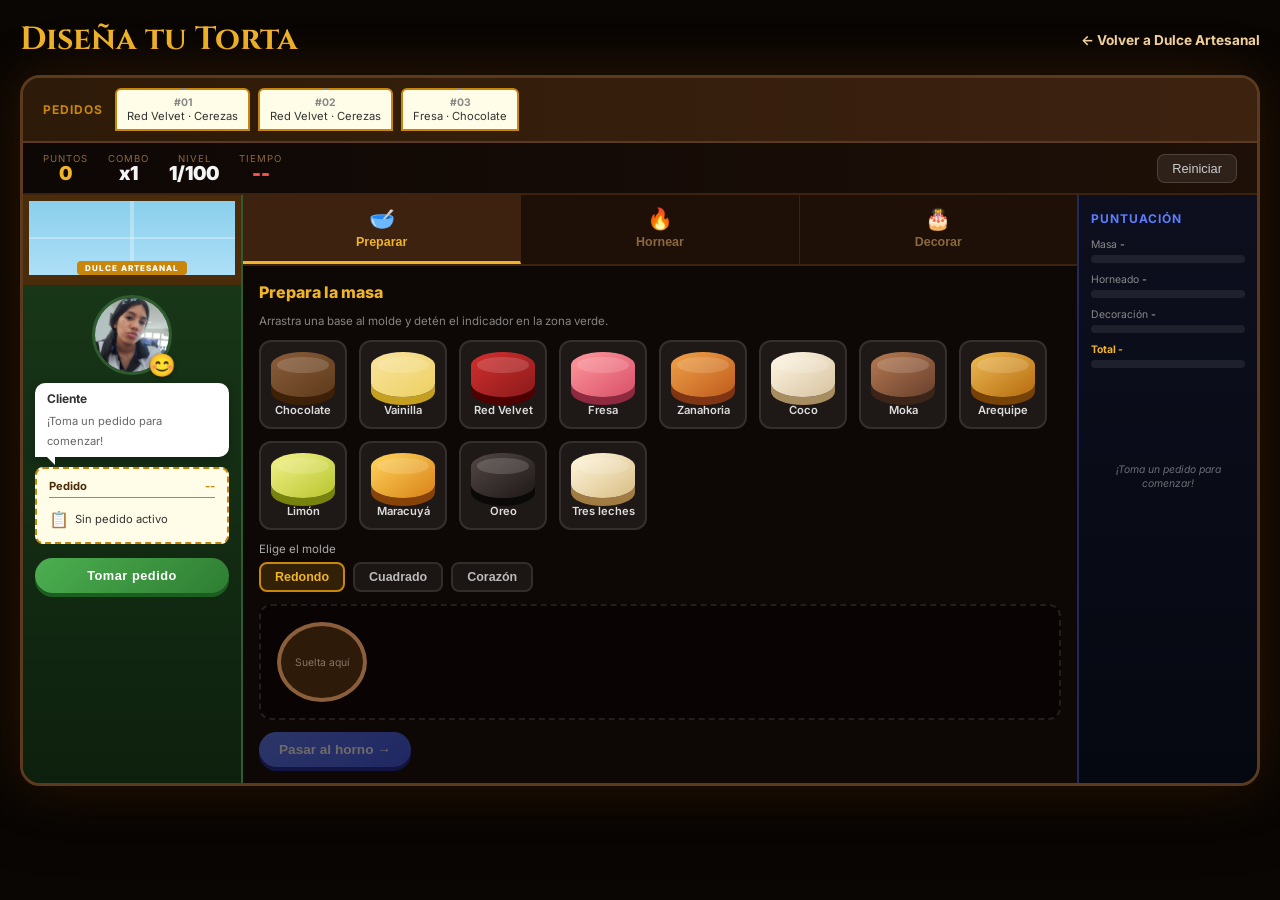
<file: juego.html>
<!DOCTYPE html>
<html lang="es">
<head>
    <meta charset="UTF-8">
    <meta name="viewport" content="width=device-width, initial-scale=1.0">
    <title>Diseña tu Torta | Dulce</title>
    <meta name="description" content="Prepara y decora una torta en el juego de Dulce Artesanal.">
    <link rel="icon" href="favicon.ico">
    <link rel="preconnect" href="https://fonts.googleapis.com">
    <link rel="preconnect" href="https://fonts.gstatic.com" crossorigin>
    <link href="https://fonts.googleapis.com/css2?family=Cinzel:wght@600;700&family=Inter:wght@400;600;700;800&display=swap" rel="stylesheet">
    <link rel="stylesheet" href="assets/css/papas_game.css">
    <link rel="stylesheet" href="assets/css/game-graphics.css">
    <style>
        :root { color-scheme: dark; }
        * { box-sizing: border-box; }
        html, body { margin: 0; min-height: 100%; background: #090604; }
        body { padding: 18px; color: #fff; font-family: Inter, sans-serif; }
        .game-shell { width: min(1240px, 100%); margin: 0 auto; }
        .game-topbar { display: flex; align-items: center; justify-content: space-between; gap: 16px; margin: 0 auto 14px; }
        .game-topbar h1 { margin: 0; color: #f0b429; font: 700 clamp(1.2rem, 3vw, 2rem) Cinzel, serif; }
        .game-back { color: #f5d6a0; text-decoration: none; font-size: .85rem; font-weight: 700; }
        .game-back:hover { color: #fff; }
        .pb-result-overlay[hidden] { display: none; }
        @media (max-width: 600px) { body { padding: 8px; } .game-topbar { align-items: flex-start; flex-direction: column; gap: 5px; } }
    </style>
</head>
<body>
    <main class="game-shell">
        <header class="game-topbar">
            <h1>Diseña tu Torta</h1>
            <a class="game-back" href="index.html">&larr; Volver a Dulce Artesanal</a>
        </header>

        <section id="pb-game-wrapper" class="pb-game-wrapper" aria-label="Juego de preparar tortas">
            <div class="pb-ticket-line">
                <span class="pb-ticket-line-label">Pedidos</span>
                <div id="pb-ticket-slots" class="pb-ticket-slots"></div>
            </div>

            <div class="pb-hud">
                <div class="pb-hud-item"><span class="pb-hud-label">Puntos</span><strong id="pb-score" class="pb-hud-value gold">0</strong></div>
                <div class="pb-hud-item"><span class="pb-hud-label">Combo</span><strong id="pb-combo" class="pb-hud-value">x1</strong></div>
                <div class="pb-hud-item"><span class="pb-hud-label">Nivel</span><strong id="pb-level" class="pb-hud-value">1</strong></div>
                <div class="pb-hud-item"><span class="pb-hud-label">Tiempo</span><strong id="pb-timer" class="pb-hud-value red">--</strong></div>
                <button id="pb-reset-btn" class="pb-hud-btn" type="button">Reiniciar</button>
            </div>

            <div class="pb-main-layout">
                <aside class="pb-customer-panel">
                    <div class="pb-bakery-window"><div class="pb-window-pane"></div><span class="pb-window-sign">DULCE ARTESANAL</span></div>
                    <div class="pb-customer-area">
                        <div class="pb-customer-avatar"><img id="pb-customer-img" src="assets/images/sofia_abril.jpeg" alt="Cliente"><span id="pb-customer-emotion" class="pb-customer-emotion">😊</span></div>
                        <div class="pb-speech-bubble"><strong id="pb-customer-name">Cliente</strong><span id="pb-customer-msg">¡Toma un pedido para comenzar!</span></div>
                    </div>
                    <div id="pb-order-card" class="pb-order-card">
                        <div class="pb-order-card-header"><span>Pedido</span><span id="pb-order-number" class="pb-order-number">--</span></div>
                        <div id="pb-order-requirements" class="pb-order-requirements"><div class="req-row"><span class="req-icon">📋</span> Sin pedido activo</div></div>
                    </div>
                    <button id="pb-take-order-btn" class="pb-take-order-btn" type="button">Tomar pedido</button>
                </aside>

                <section class="pb-station-area">
                    <nav class="pb-station-tabs" aria-label="Estaciones">
                        <button class="pb-station-tab active" type="button" data-tab="build"><span class="pb-tab-icon">🥣</span>Preparar</button>
                        <button class="pb-station-tab" type="button" data-tab="bake"><span class="pb-tab-icon">🔥</span>Hornear</button>
                        <button class="pb-station-tab" type="button" data-tab="top"><span class="pb-tab-icon">🎂</span>Decorar</button>
                    </nav>

                    <div class="pb-station" data-station="build">
                        <div class="pb-station-content">
                            <h2 class="pb-station-title">Prepara la masa</h2>
                            <p class="pb-station-hint">Arrastra una base al molde y detén el indicador en la zona verde.</p>
                            <div class="pb-ingredient-shelf">
                                <div class="pb-ingredient" draggable="true" data-value="Chocolate"><div class="pb-ing-visual cake-choco"></div><span>Chocolate</span></div>
                                <div class="pb-ingredient" draggable="true" data-value="Vainilla"><div class="pb-ing-visual cake-vainilla"></div><span>Vainilla</span></div>
                                <div class="pb-ingredient" draggable="true" data-value="Red Velvet"><div class="pb-ing-visual cake-redvelvet"></div><span>Red Velvet</span></div>
                                <div class="pb-ingredient" draggable="true" data-value="Fresa"><div class="pb-ing-visual cake-fresa"></div><span>Fresa</span></div>
                                <div class="pb-ingredient" draggable="true" data-value="Zanahoria"><div class="pb-ing-visual cake-zanahoria"></div><span>Zanahoria</span></div>
                                <div class="pb-ingredient" draggable="true" data-value="Coco"><div class="pb-ing-visual cake-coco"></div><span>Coco</span></div>
                                <div class="pb-ingredient" draggable="true" data-value="Moka"><div class="pb-ing-visual cake-moka"></div><span>Moka</span></div>
                                <div class="pb-ingredient" draggable="true" data-value="Arequipe"><div class="pb-ing-visual cake-arequipe"></div><span>Arequipe</span></div>
                                <div class="pb-ingredient" draggable="true" data-value="Limón"><div class="pb-ing-visual cake-limon"></div><span>Limón</span></div>
                                <div class="pb-ingredient" draggable="true" data-value="Maracuyá"><div class="pb-ing-visual cake-maracuya"></div><span>Maracuyá</span></div>
                                <div class="pb-ingredient" draggable="true" data-value="Oreo"><div class="pb-ing-visual cake-oreo"></div><span>Oreo</span></div>
                                <div class="pb-ingredient" draggable="true" data-value="Tres Leches"><div class="pb-ing-visual cake-tres-leches"></div><span>Tres leches</span></div>
                            </div>
                            <div class="pb-mold-area"><p class="pb-mold-label">Elige el molde</p><div class="pb-mold-btns"><button class="pb-mold-btn selected" type="button" data-mold="Redondo">Redondo</button><button class="pb-mold-btn" type="button" data-mold="Cuadrado">Cuadrado</button><button class="pb-mold-btn" type="button" data-mold="Corazon">Corazón</button></div></div>
                            <div id="pb-pour-zone" class="pb-pour-zone">
                                <div id="pb-mold-visual" class="pb-mold-visual"><div id="pb-mold-fill" class="pb-mold-fill"></div><span id="pb-mold-drop-hint" class="pb-mold-drop-hint">Suelta aquí</span></div>
                                <div id="pb-pour-controls" class="pb-pour-controls" style="display:none"><p>Detén el indicador en verde</p><div class="pb-pour-slider-track"><span class="pb-pour-green-zone"></span><span id="pb-pour-indicator" class="pb-pour-indicator"></span></div><button id="pb-pour-stop-btn" class="pb-action-btn" type="button">Detener</button></div>
                            </div>
                            <button id="pb-to-bake-btn" class="pb-next-station-btn" type="button" disabled>Pasar al horno &rarr;</button>
                        </div>
                    </div>

                    <div class="pb-station" data-station="bake" hidden>
                        <div class="pb-station-content">
                            <h2 class="pb-station-title">Hornea tu torta</h2>
                            <p class="pb-station-hint">Arrastra la masa al horno y retírala cuando la aguja esté en la zona perfecta.</p>
                            <div class="pb-raw-cake-area"><div id="pb-raw-cake" class="pb-raw-cake" draggable="true"><div id="pb-raw-cake-visual" class="pb-cake-3d"></div><span>Arrastra al horno</span></div><div id="pb-oven-dropzone" class="pb-oven-dropzone"><span class="pb-oven-label">Horno Dulce</span><div class="pb-oven-body"><span class="pb-oven-brand">DULCE</span><div class="pb-oven-handle"></div><div class="pb-oven-window-frame"><div id="pb-oven-glass" class="pb-oven-glass"><div class="pb-oven-spark spark-one"></div><div class="pb-oven-spark spark-two"></div><div id="pb-oven-heat" class="pb-oven-heat"></div><div id="pb-oven-cake-inside" class="pb-oven-cake-inside" style="display:none"></div></div></div><div class="pb-oven-controls"><span class="pb-oven-knob"></span><span class="pb-oven-knob"></span><span class="pb-oven-light"></span></div></div></div></div>
                            <div id="pb-bake-meter-area" class="pb-bake-meter-area" style="display:none"><div class="pb-bake-labels"><span class="pb-bake-lbl bad">Cruda</span><span class="pb-bake-lbl ok">Casi lista</span><span class="pb-bake-lbl perfect">Perfecta</span><span class="pb-bake-lbl bad">Quemada</span></div><div class="pb-bake-meter-track"><span class="pb-bake-zone bad-zone"></span><span class="pb-bake-zone ok-zone"></span><span class="pb-bake-zone perfect-zone"></span><span class="pb-bake-zone ok-zone"></span><span class="pb-bake-zone bad-zone"></span><span id="pb-bake-needle" class="pb-bake-needle"></span></div><p id="pb-bake-status" class="pb-bake-status">Mete la torta al horno</p><button id="pb-take-out-btn" class="pb-action-btn" type="button">Sacar del horno</button></div>
                            <button id="pb-to-top-btn" class="pb-next-station-btn" type="button" disabled>Pasar a decorar &rarr;</button>
                        </div>
                    </div>

                    <div class="pb-station" data-station="top" hidden>
                        <div class="pb-station-content">
                            <h2 class="pb-station-title">Decora tu creación</h2>
                            <p class="pb-station-hint">Elige una decoración y haz clic sobre la torta.</p>
                            <div class="pb-topping-shelf">
                                <button class="pb-topping-tool" type="button" data-topping="Arequipe"><div class="pb-piping-bag arequipe"></div><span>Arequipe</span></button>
                                <button class="pb-topping-tool" type="button" data-topping="Ganache"><div class="pb-piping-bag ganache"></div><span>Ganache</span></button>
                                <button class="pb-topping-tool" type="button" data-topping="Crema Chantilly"><div class="pb-piping-bag crema-chantilly"></div><span>Chantilly</span></button>
                                <button class="pb-topping-tool" type="button" data-topping="Merengue"><div class="pb-piping-bag merengue"></div><span>Merengue</span></button>
                                <button class="pb-topping-tool" type="button" data-topping="Fresas"><div class="pb-fruit-bowl fresas"></div><span>Fresas</span></button>
                                <button class="pb-topping-tool" type="button" data-topping="Cerezas"><div class="pb-fruit-bowl cerezas"></div><span>Cerezas</span></button>
                                <button class="pb-topping-tool" type="button" data-topping="Chispas"><div class="pb-fruit-bowl chispas"></div><span>Chispas</span></button>
                                <button class="pb-topping-tool" type="button" data-topping="Flores"><div class="pb-decor-bowl flores"></div><span>Flores</span></button>
                                <button class="pb-topping-tool" type="button" data-topping="Perlas"><div class="pb-decor-bowl perlas"></div><span>Perlas</span></button>
                                <button class="pb-topping-tool" type="button" data-topping="Caramelo"><div class="pb-decor-bowl caramelo"></div><span>Caramelo</span></button>
                                <button class="pb-topping-tool" type="button" data-topping="Chocolate"><div class="pb-decor-bowl chocolate"></div><span>Chocolate</span></button>
                                <button class="pb-topping-tool" type="button" data-topping="Fresa"><div class="pb-decor-bowl fresa"></div><span>Fresa</span></button>
                                <button class="pb-topping-tool" type="button" data-topping="Pepas"><div class="pb-decor-bowl pepas"></div><span>Pepas</span></button>
                                <button class="pb-topping-tool" type="button" data-topping="Chips"><div class="pb-decor-bowl chips"></div><span>Chips</span></button>
                                <button class="pb-topping-tool" type="button" data-topping="Mousse"><div class="pb-piping-bag mousse"></div><span>Mousse</span></button>
                            </div>
                            <span id="pb-selected-tool-indicator" class="pb-selected-tool-indicator">Sin herramienta seleccionada</span>
                            <div class="pb-cake-canvas-wrapper"><div id="pb-cake-canvas" class="pb-cake-canvas"><div class="pb-final-cake"><div id="pb-final-base" class="pb-cake-layer base-layer"></div><div id="pb-final-filling" class="pb-cake-layer filling-layer"></div><div id="pb-final-toppings" class="pb-cake-layer topping-layer"></div></div></div><button id="pb-deliver-btn" class="pb-deliver-btn" type="button">Entregar torta</button></div>
                        </div>
                    </div>
                </section>

                <aside class="pb-score-panel"><h3>Puntuación</h3><div class="pb-score-breakdown"><div class="pb-score-row"><span>Masa <b id="snum-build">-</b></span><div class="pb-score-bar-wrap"><div id="sbar-build" class="pb-score-bar" style="width:0"></div></div></div><div class="pb-score-row"><span>Horneado <b id="snum-bake">-</b></span><div class="pb-score-bar-wrap"><div id="sbar-bake" class="pb-score-bar" style="width:0"></div></div></div><div class="pb-score-row"><span>Decoración <b id="snum-top">-</b></span><div class="pb-score-bar-wrap"><div id="sbar-top" class="pb-score-bar" style="width:0"></div></div></div><div class="pb-score-row total"><span>Total <b id="snum-total">-</b></span><div class="pb-score-bar-wrap"><div id="sbar-total" class="pb-score-bar" style="width:0"></div></div></div></div><div id="pb-grade" class="pb-grade"></div><p id="pb-tip" class="pb-tip">¡Prepara tu primer pedido!</p></aside>
            </div>

            <div id="pb-result-overlay" class="pb-result-overlay" hidden><div class="pb-result-card"><strong id="pb-result-grade" class="pb-result-grade">A+</strong><span id="pb-result-label" class="pb-result-label">¡Perfecto!</span><span id="pb-result-stars" class="pb-result-stars">⭐⭐⭐</span><span id="pb-result-score" class="pb-result-score">+0 pts</span><button id="pb-next-order-btn" class="pb-action-btn big" type="button">Siguiente pedido</button></div></div>
        </section>
    </main>
    <script src="assets/js/papas_game.js"></script>
</body>
</html>
</file>
<file: assets/css/papas_game.css>
﻿/* ============================================================
   PAPA'S BAKERIA STYLE GAME - papas_game.css
   ============================================================ */

/* ---- GAME WRAPPER ---- */
.pb-game-wrapper {
    position: relative;
    background: #1a0e05;
    border-radius: 20px;
    overflow: hidden;
    min-height: 650px;
    border: 3px solid #5c3a1e;
    box-shadow: 0 0 60px rgba(200,100,0,0.2), 0 20px 60px rgba(0,0,0,0.5);
    font-family: 'Inter', sans-serif;
}

/* ---- TICKET LINE ---- */
.pb-ticket-line {
    display: flex;
    align-items: center;
    gap: 12px;
    padding: 10px 20px;
    background: linear-gradient(90deg, #2e1a08, #3d2210);
    border-bottom: 2px solid #5c3a1e;
}
.pb-ticket-line-label {
    color: #c8860a;
    font-size: 0.75rem;
    font-weight: 700;
    letter-spacing: 1px;
    text-transform: uppercase;
    white-space: nowrap;
}
.pb-ticket-slots {
    display: flex;
    gap: 8px;
    flex-wrap: nowrap;
    overflow-x: auto;
}
.pb-ticket {
    background: #fffde7;
    border: 2px solid #c8860a;
    border-radius: 6px 6px 0 0;
    padding: 6px 10px;
    font-size: 0.7rem;
    cursor: pointer;
    position: relative;
    color: #333;
    min-width: 80px;
    text-align: center;
    transition: transform 0.2s;
    box-shadow: 0 3px 0 #c8860a;
}
.pb-ticket::before {
    content: '';
    position: absolute;
    top: -10px;
    left: 50%;
    transform: translateX(-50%);
    width: 4px;
    height: 10px;
    background: #888;
    border-radius: 2px 2px 0 0;
}
.pb-ticket.active-ticket { background: #fff9c4; transform: translateY(-4px); border-color: #e67e22; }
.pb-ticket strong { display: block; font-size: 0.65rem; color: #888; }

/* ---- HUD BAR ---- */
.pb-hud {
    display: flex;
    align-items: center;
    gap: 20px;
    padding: 10px 20px;
    background: linear-gradient(90deg, #0d0705, #1e1007);
    border-bottom: 2px solid #3d2210;
}
.pb-hud-item {
    display: flex;
    flex-direction: column;
    align-items: center;
}
.pb-hud-label {
    font-size: 0.6rem;
    color: #8a6840;
    text-transform: uppercase;
    letter-spacing: 1px;
}
.pb-hud-value {
    font-size: 1.2rem;
    font-weight: 900;
    color: #f5f5f5;
    line-height: 1;
}
.pb-hud-value.gold { color: #f0b429; }
.pb-hud-value.red { color: #ff5252; }
.pb-hud-btn {
    margin-left: auto;
    background: rgba(255,255,255,0.08);
    border: 1px solid rgba(255,255,255,0.15);
    color: #ccc;
    border-radius: 8px;
    padding: 6px 14px;
    font-size: 0.8rem;
    cursor: pointer;
    transition: all 0.2s;
}
.pb-hud-btn:hover { background: rgba(255,80,80,0.2); color: #ff7070; }

/* ---- MAIN LAYOUT ---- */
.pb-main-layout {
    display: grid;
    grid-template-columns: 220px 1fr 180px;
    min-height: 570px;
}

/* ---- CUSTOMER PANEL ---- */
.pb-customer-panel {
    background: linear-gradient(180deg, #1a3a1a 0%, #0d200d 100%);
    border-right: 2px solid #2e5c2e;
    display: flex;
    flex-direction: column;
    align-items: center;
    padding: 0 0 16px;
    gap: 10px;
}
.pb-bakery-window {
    width: 100%;
    height: 90px;
    background: linear-gradient(180deg, #87ceeb 0%, #b0e0f7 100%);
    position: relative;
    border-bottom: 4px solid #4a2c0a;
    overflow: hidden;
}
.pb-window-pane {
    position: absolute;
    inset: 0;
    background: 
        linear-gradient(90deg, transparent 49%, rgba(255,255,255,0.3) 49%, rgba(255,255,255,0.3) 51%, transparent 51%),
        linear-gradient(0deg, transparent 49%, rgba(255,255,255,0.3) 49%, rgba(255,255,255,0.3) 51%, transparent 51%);
    border: 6px solid #4a2c0a;
}
.pb-window-sign {
    position: absolute;
    bottom: 6px;
    left: 50%;
    transform: translateX(-50%);
    background: #c8860a;
    color: #fff;
    font-size: 0.5rem;
    font-weight: 800;
    padding: 2px 8px;
    border-radius: 4px;
    white-space: nowrap;
    letter-spacing: 1px;
}
.pb-customer-area {
    display: flex;
    flex-direction: column;
    align-items: center;
    gap: 8px;
    padding: 0 12px;
    width: 100%;
}
.pb-customer-avatar {
    position: relative;
    width: 80px;
    height: 80px;
}
.pb-customer-avatar img {
    width: 80px;
    height: 80px;
    border-radius: 50%;
    border: 3px solid #2e5c2e;
    object-fit: cover;
    animation: customerBob 2s ease-in-out infinite;
}
@keyframes customerBob {
    0%, 100% { transform: translateY(0); }
    50% { transform: translateY(-5px); }
}
.pb-customer-emotion {
    position: absolute;
    bottom: -4px;
    right: -4px;
    font-size: 1.4rem;
    filter: drop-shadow(0 1px 2px rgba(0,0,0,0.5));
}
.pb-speech-bubble {
    background: white;
    border-radius: 10px 10px 10px 0;
    padding: 8px 12px;
    width: 100%;
    box-shadow: 0 3px 10px rgba(0,0,0,0.3);
    position: relative;
}
.pb-speech-bubble::before {
    content: '';
    position: absolute;
    bottom: -8px;
    left: 12px;
    border: 4px solid transparent;
    border-top-color: white;
    border-right-color: white;
}
.pb-speech-bubble strong {
    display: block;
    font-size: 0.75rem;
    color: #333;
    margin-bottom: 3px;
}
.pb-speech-bubble span {
    font-size: 0.7rem;
    color: #666;
}
.pb-order-card {
    width: calc(100% - 24px);
    background: #fffde7;
    border-radius: 8px;
    padding: 10px 12px;
    border: 2px dashed #c8860a;
}
.pb-order-card-header {
    display: flex;
    justify-content: space-between;
    font-size: 0.7rem;
    font-weight: 700;
    color: #4a2c0a;
    margin-bottom: 8px;
    border-bottom: 1px solid #c8860a;
    padding-bottom: 4px;
}
.pb-order-number { color: #c8860a; }
.pb-order-requirements { font-size: 0.7rem; color: #333; }
.pb-order-requirements .req-row {
    display: flex;
    align-items: center;
    gap: 6px;
    padding: 3px 0;
}
.pb-order-requirements .req-row.correct { color: #2e7d32; }
.pb-order-requirements .req-row.incorrect { color: #c62828; }
.pb-order-requirements .req-icon { font-size: 1rem; }
.pb-take-order-btn {
    margin: 4px 12px 0;
    padding: 10px 16px;
    background: linear-gradient(135deg, #4caf50, #2e7d32);
    border: none;
    border-radius: 999px;
    color: white;
    font-weight: 800;
    font-size: 0.8rem;
    cursor: pointer;
    width: calc(100% - 24px);
    box-shadow: 0 4px 0 #1b5e20;
    transition: all 0.15s;
    letter-spacing: 0.5px;
}
.pb-take-order-btn:hover { filter: brightness(1.1); transform: translateY(-2px); }
.pb-take-order-btn:active { transform: translateY(2px); box-shadow: 0 2px 0 #1b5e20; }

/* ---- STATION AREA ---- */
.pb-station-area {
    display: flex;
    flex-direction: column;
    background: #0d0705;
}
.pb-station-tabs {
    display: flex;
    background: #1e1007;
    border-bottom: 2px solid #3d2210;
}
.pb-station-tab {
    flex: 1;
    padding: 12px 8px;
    background: transparent;
    border: none;
    color: #8a6840;
    font-weight: 700;
    font-size: 0.78rem;
    cursor: pointer;
    transition: all 0.2s;
    border-right: 1px solid #3d2210;
    display: flex;
    flex-direction: column;
    align-items: center;
    gap: 4px;
}
.pb-station-tab:last-child { border-right: none; }
.pb-station-tab.active {
    background: #3d2210;
    color: #f0b429;
    border-bottom: 3px solid #f0b429;
}
.pb-tab-icon { font-size: 1.3rem; }

/* ---- STATION ---- */
.pb-station {
    flex: 1;
    position: relative;
    overflow: hidden;
}
.pb-station-bg {
    position: absolute;
    inset: 0;
    background-size: cover;
    background-position: center;
    opacity: 0.18;
    filter: blur(1px);
}
.pb-station-content {
    position: relative;
    z-index: 2;
    padding: 16px;
    display: flex;
    flex-direction: column;
    gap: 12px;
    height: 100%;
}
.pb-station-title {
    font-size: 1rem;
    font-weight: 800;
    color: #f0b429;
    margin: 0;
}
.pb-station-hint {
    font-size: 0.72rem;
    color: rgba(255,255,255,0.5);
    margin: 0;
}

/* ---- INGREDIENT SHELF ---- */
.pb-ingredient-shelf {
    display: flex;
    gap: 12px;
    flex-wrap: wrap;
}
.pb-ingredient {
    display: flex;
    flex-direction: column;
    align-items: center;
    gap: 6px;
    cursor: grab;
    padding: 10px;
    border-radius: 12px;
    background: rgba(255,255,255,0.07);
    border: 2px solid rgba(255,255,255,0.1);
    transition: all 0.2s;
    user-select: none;
}
.pb-ingredient:hover { background: rgba(255,200,100,0.15); border-color: #c8860a; transform: translateY(-4px); }
.pb-ingredient.dragging { opacity: 0.5; cursor: grabbing; }
.pb-ingredient span { font-size: 0.7rem; color: #ddd; font-weight: 600; }

/* Ingredient Visuals (CSS cakes/bowls) */
.pb-ing-visual {
    width: 64px;
    height: 45px;
    border-radius: 50% / 30%;
    position: relative;
    box-shadow: 0 8px 0 rgba(0,0,0,0.25);
}
.pb-ing-visual::before {
    content: '';
    position: absolute;
    top: 5px;
    left: 10%;
    width: 80%;
    height: 35%;
    border-radius: 50%;
    background: rgba(255,255,255,0.15);
}
.cake-choco { background: linear-gradient(145deg, #8B5E3C, #5D3A1A); box-shadow: 0 8px 0 #3E2006; }
.cake-vainilla { background: linear-gradient(145deg, #F9E4A0, #EDD060); box-shadow: 0 8px 0 #C5A020; }
.cake-redvelvet { background: linear-gradient(145deg, #D32F2F, #8B1A1A); box-shadow: 0 8px 0 #4E0000; }
.cake-fresa { background: linear-gradient(145deg, #ff9a9e, #d84f68); box-shadow: 0 8px 0 #8f2940; }
.cake-zanahoria { background: linear-gradient(145deg, #f0a34a, #bf5b1b); box-shadow: 0 8px 0 #7f3514; }
.cake-coco { background: linear-gradient(145deg, #fff8e8, #d7c29e); box-shadow: 0 8px 0 #a88d61; }
.cake-moka { background: linear-gradient(145deg, #b77a52, #68402d); box-shadow: 0 8px 0 #3d2418; }
.cake-arequipe { background: linear-gradient(145deg, #edbb55, #b66b0d); box-shadow: 0 8px 0 #774207; }
.cake-limon { background: linear-gradient(145deg, #f3f28b, #b8c52d); box-shadow: 0 8px 0 #78830e; }
.cake-maracuya { background: linear-gradient(145deg, #ffd65e, #d98116); box-shadow: 0 8px 0 #87420a; }
.cake-oreo { background: linear-gradient(145deg, #534946, #1e1817); box-shadow: 0 8px 0 #0b0908; }
.cake-tres-leches { background: linear-gradient(145deg, #fff8df, #d9bd84); box-shadow: 0 8px 0 #a07c43; }

/* ---- MOLD AREA ---- */
.pb-mold-area { display: flex; flex-direction: column; gap: 6px; }
.pb-mold-label { font-size: 0.72rem; color: #aaa; margin: 0; }
.pb-mold-btns { display: flex; gap: 8px; }
.pb-mold-btn {
    padding: 6px 14px;
    background: rgba(255,255,255,0.06);
    border: 2px solid rgba(255,255,255,0.1);
    color: #bbb;
    border-radius: 8px;
    cursor: pointer;
    font-size: 0.78rem;
    font-weight: 700;
    transition: all 0.2s;
}
.pb-mold-btn.selected, .pb-mold-btn:hover { background: rgba(200,134,10,0.2); border-color: #c8860a; color: #f0b429; }

/* ---- POUR ZONE ---- */
.pb-pour-zone {
    display: flex;
    gap: 20px;
    align-items: center;
    background: rgba(0,0,0,0.3);
    border-radius: 12px;
    padding: 16px;
    border: 2px dashed rgba(255,255,255,0.1);
    min-height: 110px;
    transition: border-color 0.2s, background 0.2s;
}
.pb-pour-zone.drag-over { border-color: #f0b429; background: rgba(240,180,41,0.08); }
.pb-mold-visual {
    width: 90px;
    height: 80px;
    border-radius: 50%;
    border: 4px solid #8B5E3C;
    background: #2e1a08;
    position: relative;
    overflow: hidden;
    display: flex;
    align-items: center;
    justify-content: center;
    flex-shrink: 0;
}
.pb-mold-visual.square { border-radius: 8px; }
.pb-mold-visual.heart { 
    border-radius: 50% 50% 0 0;
    transform: rotate(-45deg);
    width: 70px;
    height: 70px;
}
.pb-mold-fill {
    position: absolute;
    bottom: 0;
    left: 0;
    right: 0;
    height: 0%;
    transition: height 0.3s ease, background-color 0.3s;
    border-radius: 0 0 50% 50%;
}
.pb-mold-drop-hint {
    font-size: 0.65rem;
    color: rgba(255,255,255,0.4);
    text-align: center;
    position: relative;
    z-index: 2;
}
.pb-pour-controls { flex: 1; display: flex; flex-direction: column; align-items: center; gap: 8px; }
.pb-pour-controls p { font-size: 0.8rem; color: #f0b429; font-weight: 700; margin: 0; }
.pb-pour-slider-track {
    width: 100%;
    height: 28px;
    background: #cc3333;
    border-radius: 14px;
    position: relative;
    overflow: hidden;
    border: 2px solid rgba(255,255,255,0.15);
}
.pb-pour-green-zone {
    position: absolute;
    left: 30%;
    width: 40%;
    height: 100%;
    background: #33cc33;
    border-radius: 8px;
}
.pb-pour-indicator {
    position: absolute;
    top: 2px;
    bottom: 2px;
    width: 8px;
    background: white;
    border-radius: 4px;
    box-shadow: 0 0 8px rgba(255,255,255,0.8);
    left: 0%;
    transition: left 0.05s linear;
}

/* ---- RAW CAKE AREA (BAKE) ---- */
.pb-raw-cake-area {
    display: flex;
    gap: 20px;
    align-items: center;
}
.pb-raw-cake {
    display: flex;
    flex-direction: column;
    align-items: center;
    gap: 8px;
    padding: 12px;
    background: rgba(255,255,255,0.05);
    border-radius: 12px;
    border: 2px dashed rgba(255,255,255,0.15);
    cursor: grab;
    transition: all 0.2s;
}
.pb-raw-cake:hover { border-color: #c8860a; background: rgba(200,134,10,0.08); }
.pb-raw-cake span { font-size: 0.7rem; color: #aaa; }
.pb-cake-3d {
    width: 80px;
    height: 50px;
    border-radius: 50% / 30%;
    background: linear-gradient(145deg, #F9E4A0, #C8A030);
    box-shadow: 0 10px 0 #8a6010, inset 0 -5px 15px rgba(0,0,0,0.15);
    position: relative;
}
.pb-cake-3d::before {
    content: '';
    position: absolute;
    top: 6px;
    left: 10%;
    width: 80%;
    height: 30%;
    border-radius: 50%;
    background: rgba(255,255,255,0.2);
}

/* Oven */
.pb-oven-dropzone {
    flex: 1;
    display: flex;
    flex-direction: column;
    align-items: center;
    gap: 8px;
}
.pb-oven-dropzone span { font-size: 0.7rem; color: #aaa; }
.pb-oven-label { margin-top: 4px; }
.pb-oven-body {
    width: 180px;
    background: linear-gradient(145deg, #555, #333);
    border-radius: 12px 12px 6px 6px;
    border: 3px solid #222;
    overflow: hidden;
    box-shadow: 0 8px 20px rgba(0,0,0,0.5), inset 0 2px rgba(255,255,255,.18);
    position: relative;
    transition: border-color 0.3s;
}
.pb-oven-body::after { content: ''; position: absolute; right: 8px; bottom: 5px; left: 8px; height: 3px; border-radius: 50%; background: #f0a42b; box-shadow: 0 0 12px #ff6b18; opacity: .65; }
.pb-oven-body.baking { border-color: #ff6600; box-shadow: 0 0 30px rgba(255,100,0,0.4); }
.pb-oven-brand { display: block; padding-top: 6px; color: #f0b429; font: 700 .62rem Cinzel, serif; letter-spacing: .2em; text-align: center; text-shadow: 0 0 8px rgba(240,180,41,.7); }
.pb-oven-handle { width: 72px; height: 7px; margin: 4px auto 0; border: 2px solid #777; border-radius: 8px; background: #222; box-shadow: 0 2px 0 #111; }
.pb-oven-window-frame {
    padding: 8px;
    background: #222;
}
.pb-oven-glass {
    width: 100%;
    height: 80px;
    background: #111;
    border-radius: 6px;
    border: 2px solid #444;
    position: relative;
    overflow: hidden;
    transition: background 0.5s;
}
.pb-oven-glass.heating { background: #1a0800; }
.pb-oven-heat {
    position: absolute;
    inset: 0;
    background: radial-gradient(ellipse at 50% 80%, rgba(255,80,0,0.5) 0%, transparent 60%);
    opacity: 0;
    transition: opacity 0.5s;
    animation: ovenPulse 1.2s infinite alternate;
}
.pb-oven-spark { position: absolute; z-index: 2; width: 5px; height: 5px; border-radius: 50%; background: #ffd54f; box-shadow: 0 0 9px #ff6d00; opacity: 0; }
.spark-one { left: 32%; bottom: 24%; }
.spark-two { right: 30%; bottom: 34%; }
.pb-oven-glass.heating .pb-oven-spark { animation: ovenSpark 1s ease-in-out infinite alternate; }
@keyframes ovenSpark { from { opacity: .15; transform: translateY(4px) scale(.7); } to { opacity: 1; transform: translateY(-18px) scale(1.2); } }
.pb-oven-glass.heating .pb-oven-heat { opacity: 1; }
@keyframes ovenPulse { from { opacity: 0.4; } to { opacity: 1; } }
.pb-oven-cake-inside {
    position: absolute;
    bottom: 8px;
    left: 50%;
    transform: translateX(-50%);
    width: 80px;
    height: 40px;
    border-radius: 50% / 30%;
    background: linear-gradient(145deg, #f5d280, #c8860a);
    box-shadow: 0 4px 0 #7a500a;
}
.pb-oven-controls {
    display: flex;
    gap: 16px;
    padding: 8px 16px;
    justify-content: center;
    background: #333;
}
.pb-oven-knob {
    width: 20px;
    height: 20px;
    border-radius: 50%;
    background: radial-gradient(circle at 35% 35%, #777, #222);
    border: 2px solid #555;
    box-shadow: 0 2px 4px rgba(0,0,0,0.4);
}
.pb-oven-light { width: 8px; height: 8px; border-radius: 50%; background: #41e67a; box-shadow: 0 0 8px #41e67a; }

/* ---- BAKE METER ---- */
.pb-bake-meter-area {
    display: flex;
    flex-direction: column;
    align-items: center;
    gap: 10px;
    padding: 14px;
    background: rgba(0,0,0,0.4);
    border-radius: 12px;
    border: 2px solid rgba(255,200,0,0.2);
}
.pb-bake-labels {
    display: flex;
    width: 100%;
    justify-content: space-between;
}
.pb-bake-lbl {
    font-size: 0.6rem;
    font-weight: 700;
    text-transform: uppercase;
    letter-spacing: 0.5px;
}
.pb-bake-lbl.bad { color: #ff5252; }
.pb-bake-lbl.ok { color: #ffca28; }
.pb-bake-lbl.perfect { color: #69f0ae; }
.pb-bake-meter-track {
    width: 100%;
    height: 32px;
    display: flex;
    border-radius: 16px;
    overflow: hidden;
    position: relative;
    border: 2px solid rgba(255,255,255,0.1);
}
.pb-bake-zone { flex: 1; }
.bad-zone { background: linear-gradient(90deg, #b71c1c, #e53935); }
.ok-zone { background: linear-gradient(90deg, #f57f17, #fbc02d); }
.perfect-zone { background: linear-gradient(90deg, #1b5e20, #4caf50); flex: 1.2; }
.pb-bake-needle {
    position: absolute;
    top: 0;
    bottom: 0;
    width: 6px;
    background: white;
    border-radius: 3px;
    box-shadow: 0 0 12px rgba(255,255,255,0.9);
    left: 50%;
    transition: left 0.05s linear;
    transform: translateX(-50%);
}
.pb-bake-status {
    color: #ffca28;
    font-size: 0.85rem;
    font-weight: 700;
    margin: 0;
    text-align: center;
}

/* ---- TOP STATION ---- */
.pb-topping-shelf {
    display: flex;
    gap: 8px;
    flex-wrap: wrap;
}
.pb-topping-tool {
    display: flex;
    flex-direction: column;
    align-items: center;
    gap: 4px;
    padding: 8px;
    border-radius: 10px;
    background: rgba(255,255,255,0.06);
    border: 2px solid rgba(255,255,255,0.1);
    cursor: pointer;
    transition: all 0.2s;
    min-width: 60px;
}
.pb-topping-tool:hover, .pb-topping-tool.selected { background: rgba(200,134,10,0.2); border-color: #c8860a; transform: translateY(-3px); }
.pb-topping-tool span { font-size: 0.65rem; color: #ddd; font-weight: 600; }

/* Piping Bags */
.pb-piping-bag {
    width: 30px;
    height: 50px;
    border-radius: 4px 4px 0 0;
    clip-path: polygon(20% 0%, 80% 0%, 100% 60%, 50% 100%, 0% 60%);
    position: relative;
}
.pb-piping-bag.arequipe { background: linear-gradient(145deg, #e6a050, #c07820); }
.pb-piping-bag.ganache { background: linear-gradient(145deg, #5c3010, #2e1508); }
.pb-piping-bag.crema { background: linear-gradient(145deg, #fffde7, #e8e0c8); }
.pb-piping-bag.crema-chantilly,
.pb-piping-bag.merengue { background: radial-gradient(circle at 35% 22%, #fff, #fffaf0 48%, #e7ddcf 100%); box-shadow: 0 5px 0 #c8bbaa; }

.pb-cream-dollop {
    background: radial-gradient(ellipse at 35% 24%, #fff 0 12%, transparent 13%), radial-gradient(ellipse at 68% 30%, #fffdf8 0 20%, transparent 21%), linear-gradient(160deg, #fffef9, #eee5d8);
    border: 1px solid rgba(255,255,255,.9);
    box-shadow: 0 3px 0 rgba(190,171,151,.85), 0 0 8px rgba(255,255,255,.65);
}

.pb-cream-dollop::before,
.pb-cream-dollop::after {
    content: '';
    position: absolute;
    left: 15%;
    width: 70%;
    height: 5px;
    border-top: 2px solid rgba(210,196,180,.7);
    border-radius: 50%;
}

.pb-cream-dollop::before { top: 7px; transform: rotate(-5deg); }
.pb-cream-dollop::after { top: 13px; transform: rotate(6deg); }

.pb-decor-bowl {
    width: 46px;
    height: 30px;
    border-radius: 50%;
    border: 3px solid rgba(255,255,255,.22);
}

.pb-decor-bowl.flores { background: radial-gradient(circle at 30% 35%, #fff 0 10%, #ef9ac2 11% 23%, transparent 24%), radial-gradient(circle at 65% 62%, #fff 0 10%, #df6da9 11% 23%, transparent 24%), #8f4771; }
.pb-decor-bowl.perlas { background: radial-gradient(circle, #fff 0 18%, #b9cbd5 20% 34%, transparent 36%) 4px 4px / 18px 18px, #647887; }
.pb-decor-bowl.caramelo { background: repeating-linear-gradient(135deg, #f0b44f 0 5px, #b96d16 6px 10px); }
.pb-decor-bowl.chocolate { background: radial-gradient(circle at 30% 25%, #8d4b28, #3d180a 65%); }
.pb-decor-bowl.fresa { background: radial-gradient(circle at 35% 30%, #ffb1b9 0 12%, #e94061 14% 65%, #9d203d 68%); }
.pb-decor-bowl.pepas { background: radial-gradient(ellipse, #b77b48 0 22%, transparent 24%) 3px 4px / 16px 14px, #4b2b1b; }
.pb-decor-bowl.chips { background: repeating-linear-gradient(35deg, #f7d779 0 4px, #9a4e24 5px 8px, #f0b74a 9px 12px); }
.pb-piping-bag.espuma { background: radial-gradient(circle at 45% 20%, #fff, #fffdf6 52%, #d9cec0); box-shadow: 0 5px 0 #bcae9e, 0 0 10px rgba(255,255,255,.45); }
.pb-piping-bag.mousse { background: radial-gradient(circle at 35% 18%, #fff, #fffdf7 44%, #d8cbb9); box-shadow: 0 5px 0 #b5a493, 0 0 14px rgba(255,255,255,.65); }

.pb-mousse-foam {
    background: radial-gradient(circle at 24% 28%, #fff 0 13%, transparent 14%), radial-gradient(circle at 60% 20%, #fff 0 17%, transparent 18%), radial-gradient(circle at 76% 54%, #f1eadf 0 18%, transparent 19%), linear-gradient(145deg, #fffefb, #e9dfd2);
    border: 2px solid rgba(255,255,255,.95);
    border-radius: 55% 45% 48% 52% !important;
    box-shadow: 0 4px 0 #c5b5a2, 0 0 13px rgba(255,255,255,.85);
}

.pb-mousse-foam::before,
.pb-mousse-foam::after {
    content: '';
    position: absolute;
    border-radius: 50%;
    background: rgba(255,255,255,.9);
}

.pb-mousse-foam::before { width: 9px; height: 9px; top: -7px; left: 9px; }
.pb-mousse-foam::after { width: 6px; height: 6px; top: -4px; right: 7px; }

/* Fruit Bowls */
.pb-fruit-bowl {
    width: 46px;
    height: 30px;
    border-radius: 0 0 50% 50%;
    border: 3px solid rgba(255,255,255,0.2);
    position: relative;
    overflow: hidden;
}
.pb-fruit-bowl::before {
    content: '';
    position: absolute;
    top: 0;
    left: 50%;
    transform: translateX(-50%);
    width: 50px;
    height: 16px;
    border-radius: 50%;
}
.pb-fruit-bowl.fresas { background: #c0392b; }
.pb-fruit-bowl.fresas::before { background: radial-gradient(circle, #ff6b6b, #c0392b); }
.pb-fruit-bowl.cerezas { background: #8e1010; }
.pb-fruit-bowl.cerezas::before { background: radial-gradient(circle, #e74c3c, #8e1010); }
.pb-fruit-bowl.chispas { background: #2c3e50; }
.pb-fruit-bowl.chispas::before { background: repeating-linear-gradient(45deg, #e74c3c 0, #e74c3c 2px, #f1c40f 2px, #f1c40f 4px, #3498db 4px, #3498db 6px); }

/* ---- CAKE CANVAS ---- */
.pb-cake-canvas-wrapper {
    display: flex;
    flex-direction: column;
    align-items: center;
    gap: 8px;
}
.pb-cake-canvas {
    position: relative;
    width: 200px;
    height: 180px;
    cursor: crosshair;
}
.pb-final-cake {
    width: 180px;
    height: 130px;
    border-radius: 50% / 25%;
    position: relative;
    overflow: visible;
    margin: 20px auto 0;
}
.pb-cake-layer {
    position: absolute;
    inset: 0;
    border-radius: inherit;
}
.base-layer {
    background: linear-gradient(145deg, #F9E4A0, #C8A030);
    box-shadow: 0 16px 0 #8a6010, inset 0 -8px 20px rgba(0,0,0,0.15);
}
.base-layer.choco { background: linear-gradient(145deg, #8B5E3C, #4a2810); box-shadow: 0 16px 0 #2e1508; }
.base-layer.redvelvet { background: linear-gradient(145deg, #D32F2F, #7f1515); box-shadow: 0 16px 0 #4e0000; }
.filling-layer { 
    top: 40%;
    height: 30px;
    background: transparent;
    border-radius: 0;
    transform: none;
    overflow: hidden;
}
.topping-layer {
    top: 0;
    pointer-events: none;
}
.pb-topping-dot {
    position: absolute;
    border-radius: 50%;
    animation: toppingPop 0.3s cubic-bezier(0.175, 0.885, 0.32, 1.275) forwards;
    pointer-events: none;
}
@keyframes toppingPop {
    0% { transform: scale(0) translate(-50%, -50%); opacity: 0; }
    100% { transform: scale(1) translate(-50%, -50%); opacity: 1; }
}
.pb-selected-tool-indicator {
    font-size: 0.72rem;
    color: #f0b429;
    font-weight: 700;
    background: rgba(200,134,10,0.15);
    border: 1px solid rgba(200,134,10,0.3);
    padding: 4px 12px;
    border-radius: 999px;
}

/* ---- SCORE PANEL ---- */
.pb-score-panel {
    background: linear-gradient(180deg, #0d0f1e, #050810);
    border-left: 2px solid #1e2a5c;
    padding: 16px 12px;
    display: flex;
    flex-direction: column;
    gap: 12px;
}
.pb-score-panel h3 {
    font-size: 0.75rem;
    color: #5c7cfa;
    text-transform: uppercase;
    letter-spacing: 1px;
    margin: 0;
}
.pb-score-breakdown { display: flex; flex-direction: column; gap: 10px; }
.pb-score-row { display: flex; flex-direction: column; gap: 4px; }
.pb-score-row span { font-size: 0.65rem; color: #888; }
.pb-score-row.total span { color: #f0b429; font-weight: 700; }
.pb-score-bar-wrap { background: rgba(255,255,255,0.08); border-radius: 4px; height: 8px; overflow: hidden; }
.pb-score-bar { height: 100%; background: linear-gradient(90deg, #5c7cfa, #a5d6a7); border-radius: 4px; transition: width 0.8s cubic-bezier(0.34, 1.56, 0.64, 1); }
.pb-score-row.total .pb-score-bar { background: linear-gradient(90deg, #f0b429, #ff6f00); }
.pb-score-num { font-size: 0.85rem; font-weight: 800; color: #fff; }
.pb-grade { font-size: 2.5rem; font-weight: 900; text-align: center; min-height: 60px; line-height: 1; }
.pb-tip { font-size: 0.65rem; color: rgba(255,255,255,0.4); text-align: center; line-height: 1.4; font-style: italic; }

/* ---- ACTION / NEXT BTN ---- */
.pb-action-btn {
    padding: 10px 20px;
    background: linear-gradient(135deg, #f0b429, #e67e22);
    border: none;
    border-radius: 999px;
    color: white;
    font-weight: 800;
    font-size: 0.85rem;
    cursor: pointer;
    box-shadow: 0 4px 0 #a05010;
    transition: all 0.15s;
}
.pb-action-btn.big { font-size: 1rem; padding: 14px 28px; }
.pb-action-btn:hover { filter: brightness(1.1); transform: translateY(-2px); }
.pb-action-btn:active { transform: translateY(2px); box-shadow: 0 2px 0 #a05010; }

.pb-next-station-btn {
    padding: 10px 20px;
    background: linear-gradient(135deg, #5c7cfa, #3d5af1);
    border: none;
    border-radius: 999px;
    color: white;
    font-weight: 800;
    font-size: 0.85rem;
    cursor: pointer;
    box-shadow: 0 4px 0 #1a2a9e;
    transition: all 0.15s;
    align-self: flex-start;
    margin-top: auto;
}
.pb-next-station-btn:disabled { opacity: 0.4; cursor: not-allowed; transform: none !important; }
.pb-next-station-btn:not(:disabled):hover { filter: brightness(1.1); transform: translateY(-2px); }

.pb-deliver-btn {
    padding: 14px 24px;
    background: linear-gradient(135deg, #4caf50, #1b5e20);
    border: none;
    border-radius: 999px;
    color: white;
    font-weight: 800;
    font-size: 1rem;
    cursor: pointer;
    box-shadow: 0 4px 0 #0a3d0a;
    transition: all 0.15s;
    align-self: center;
    animation: deliverPulse 2s ease-in-out infinite;
}
@keyframes deliverPulse {
    0%, 100% { box-shadow: 0 4px 0 #0a3d0a, 0 0 0 rgba(76,175,80,0); }
    50% { box-shadow: 0 4px 0 #0a3d0a, 0 0 20px rgba(76,175,80,0.4); }
}
.pb-deliver-btn:hover { filter: brightness(1.1); transform: translateY(-2px); }

/* ---- RESULT OVERLAY ---- */
.pb-result-overlay {
    position: absolute;
    inset: 0;
    background: rgba(0,0,0,0.8);
    display: flex;
    align-items: center;
    justify-content: center;
    z-index: 100;
    backdrop-filter: blur(4px);
    animation: resultFadeIn 0.4s ease;
}
@keyframes resultFadeIn { from { opacity: 0; } to { opacity: 1; } }
.pb-result-card {
    background: linear-gradient(145deg, #1e0f05, #2e1a08);
    border: 3px solid #c8860a;
    border-radius: 20px;
    padding: 40px;
    display: flex;
    flex-direction: column;
    align-items: center;
    gap: 12px;
    box-shadow: 0 0 60px rgba(200,134,10,0.3);
    animation: resultCardPop 0.5s cubic-bezier(0.175, 0.885, 0.32, 1.275);
}
@keyframes resultCardPop { from { transform: scale(0.5); opacity: 0; } to { transform: scale(1); opacity: 1; } }
.pb-result-grade {
    font-size: 5rem;
    font-weight: 900;
    color: #f0b429;
    line-height: 1;
    text-shadow: 0 0 30px rgba(240,180,41,0.5);
}
.pb-result-label {
    font-size: 1.2rem;
    font-weight: 700;
    color: white;
}
.pb-result-stars { font-size: 2rem; letter-spacing: 6px; }
.pb-result-score {
    font-size: 1.4rem;
    font-weight: 900;
    color: #69f0ae;
}

/* ---- RESPONSIVE ---- */
@media (max-width: 820px) {
    .pb-main-layout {
        grid-template-columns: 1fr;
        grid-template-rows: auto 1fr auto;
    }
    .pb-customer-panel {
        flex-direction: row;
        flex-wrap: wrap;
        border-right: none;
        border-bottom: 2px solid #2e5c2e;
        padding: 12px;
    }
    .pb-score-panel {
        border-left: none;
        border-top: 2px solid #1e2a5c;
    }
    .pb-bakery-window { display: none; }
}
</file>
<file: assets/css/game-graphics.css>
﻿/* ============================================================
   GAME GRAPHICS - VECTOR/CARTOON STYLE
   ============================================================ */

/* Bases de Torta (CSS Art) */
.cake-graphic {
    width: 140px;
    height: 80px;
    border-radius: 50% / 25%;
    position: relative;
    box-shadow: 0 15px 0 rgba(0,0,0,0.15), inset 0 -5px 15px rgba(0,0,0,0.1);
    transition: all 0.3s cubic-bezier(0.175, 0.885, 0.32, 1.275);
    margin: 0 auto;
}

.cake-graphic::before {
    content: '';
    position: absolute;
    top: 0;
    left: 0;
    right: 0;
    height: 35%;
    border-radius: 50%;
    background: rgba(255,255,255,0.15);
}

/* Sabores de Base */
.cake-graphic.base-Chocolate {
    background: linear-gradient(135deg, #6d4021, #472611);
    box-shadow: 0 15px 0 #2e1608, inset 0 -5px 15px rgba(0,0,0,0.3);
}

.cake-graphic.base-Vainilla {
    background: linear-gradient(135deg, #f5d6a0, #e6bc75);
    box-shadow: 0 15px 0 #c79d50, inset 0 -5px 15px rgba(0,0,0,0.1);
}

.cake-graphic.base-Red-Velvet {
    background: linear-gradient(135deg, #b83232, #851b1b);
    box-shadow: 0 15px 0 #571010, inset 0 -5px 15px rgba(0,0,0,0.3);
}

/* Rellenos (Sobre la base) */
.cake-graphic .filling-layer {
    position: absolute;
    top: 50%;
    left: -5%;
    width: 110%;
    height: 30px;
    border-radius: 50% / 40%;
    opacity: 0;
    transform: translateY(-10px) scale(0.9);
    transition: all 0.4s cubic-bezier(0.175, 0.885, 0.32, 1.275);
    z-index: 2;
}

.cake-graphic.has-filling .filling-layer {
    opacity: 1;
    transform: translateY(0) scale(1);
}

.filling-Arequipe {
    background: #d99a4c;
    box-shadow: 0 5px 0 #ab712e, inset 0 5px 10px rgba(255,255,255,0.4);
}

.filling-Ganache {
    background: #361e0e;
    box-shadow: 0 5px 0 #1c0e05, inset 0 5px 10px rgba(255,255,255,0.1);
}

.filling-Crema {
    background: #fffdf5;
    box-shadow: 0 5px 0 #d9d6c8, inset 0 5px 10px rgba(255,255,255,0.8);
}

/* Toppings (Frutas / Decoraciones) */
.topping-graphic {
    position: absolute;
    width: 30px;
    height: 30px;
    z-index: 3;
    animation: dropTopping 0.4s cubic-bezier(0.175, 0.885, 0.32, 1.275) forwards;
}

@keyframes dropTopping {
    0% { transform: translateY(-50px) scale(0.5); opacity: 0; }
    100% { transform: translateY(0) scale(1); opacity: 1; }
}

.topping-Fresas {
    background: radial-gradient(circle at 30% 30%, #ff4d4d, #cc0000);
    border-radius: 50% 50% 50% 10%;
    transform: rotate(45deg);
    box-shadow: -2px 2px 4px rgba(0,0,0,0.3);
}

.topping-Fresas::after {
    content: '';
    position: absolute;
    top: 0;
    left: 0;
    width: 12px;
    height: 12px;
    background: #33cc33;
    border-radius: 50%;
    transform: translate(-3px, -3px);
}

.topping-Cerezas {
    background: radial-gradient(circle at 30% 30%, #ff1a1a, #990000);
    border-radius: 50%;
    box-shadow: -2px 2px 4px rgba(0,0,0,0.3);
}
.topping-Cerezas::before {
    content: '';
    position: absolute;
    top: -10px;
    left: 15px;
    width: 2px;
    height: 12px;
    background: #5c3a21;
    transform: rotate(20deg);
}

.topping-Chispas {
    width: 40px;
    height: 40px;
    background-image: 
        radial-gradient(circle, #ff0 2px, transparent 2px),
        radial-gradient(circle, #0ff 2px, transparent 2px),
        radial-gradient(circle, #f0f 2px, transparent 2px);
    background-position: 10px 10px, 20px 25px, 30px 5px;
    background-size: 40px 40px;
    border-radius: 50%;
}

/* Ajustes a los botones de estación para usar las nuevas clases en lugar de Emojis */
.station-btn {
    display: flex;
    flex-direction: column;
    align-items: center;
    gap: 8px;
    padding: 12px !important;
    border-radius: 12px !important;
    font-weight: bold;
    box-shadow: 0 4px 0 rgba(0,0,0,0.2) !important;
}

.station-btn:active {
    transform: translateY(4px) !important;
    box-shadow: 0 0 0 rgba(0,0,0,0) !important;
}

.station-btn-icon {
    width: 40px;
    height: 40px;
    position: relative;
    display: flex;
    align-items: center;
    justify-content: center;
}

/* Miniaturas para los botones */
.station-btn-icon.mini-cake { width: 40px; height: 25px; margin-bottom: 5px; }
.station-btn-icon.mini-fresa { transform: scale(0.7); }
.station-btn-icon.mini-cereza { transform: scale(0.7); }

/* Área de trabajo de la torta */
.top-cake-workspace {
    position: relative;
    width: 200px;
    height: 150px;
    margin: 20px auto;
    display: flex;
    align-items: center;
    justify-content: center;
    background: radial-gradient(ellipse at center, rgba(0,0,0,0.1) 0%, transparent 60%);
}

.top-placed-toppings {
    position: absolute;
    inset: 0;
    pointer-events: none;
}
</file>
